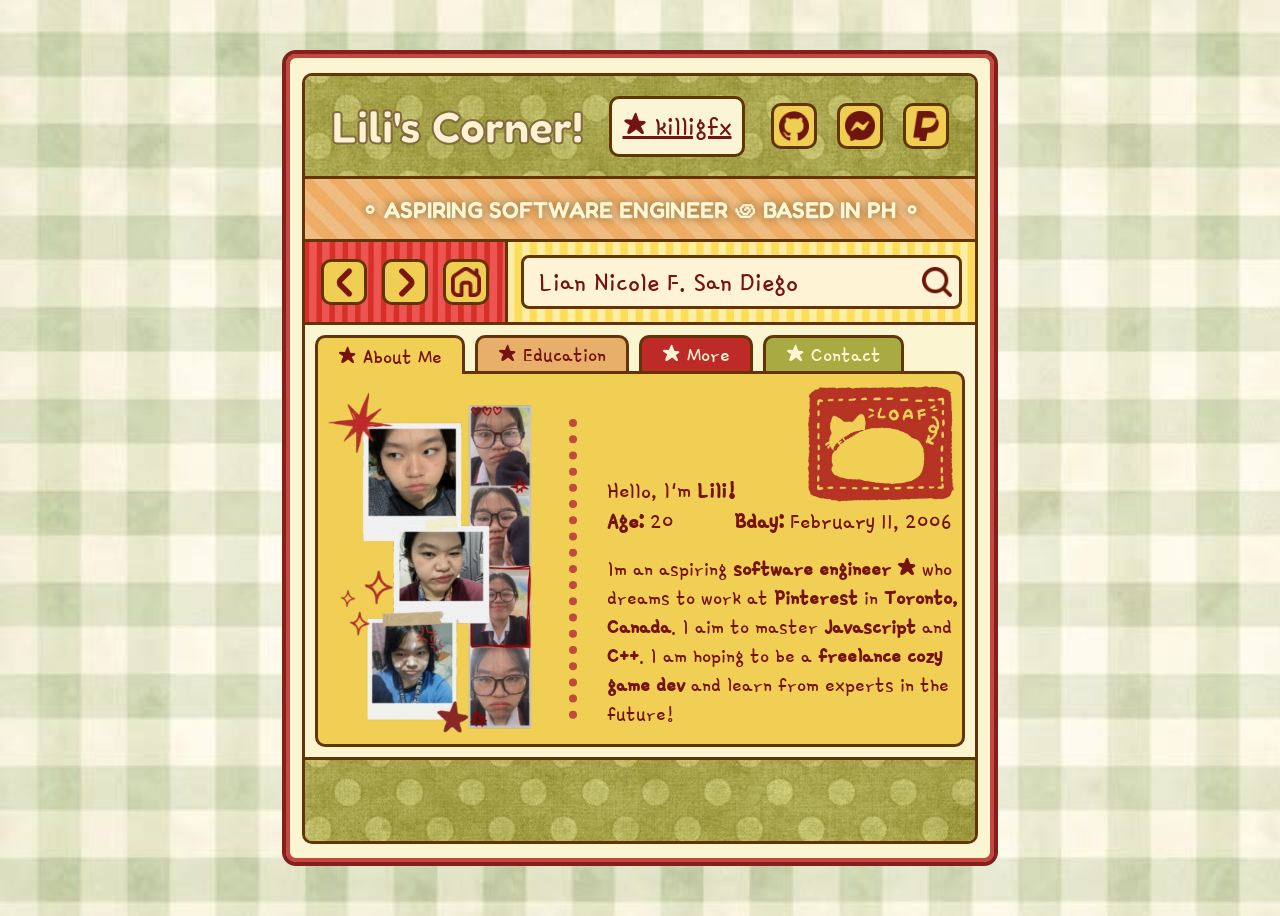
<file: index.html>
<!DOCTYPE html>
<html lang="en">
<head>
    <meta charset="UTF-8">
    <meta name="viewport" content="width=device-width, initial-scale=1.0">
    <title>𑣲⋆ Lili's Corner</title>
    <link rel="icon" type="image/png" href="assets/cat.png">
    <link rel="stylesheet" href="style.css">
    <link rel="preconnect" href="https://fonts.googleapis.com">
    <link rel="preconnect" href="https://fonts.gstatic.com" crossorigin>
    <link href="https://fonts.googleapis.com/css2?family=Fredoka:wght@300..700&display=swap" rel="stylesheet">
    <link href="https://fonts.googleapis.com/css2?family=Fredoka:wght@300..700&family=Gamja+Flower&display=swap" rel="stylesheet">
    <script src="script.js" defer></script>
</head>
<body>
    <div class="full-screen">
        <div class="main-container">
            <div class="mini-container">
                <div class="section-1">
                    <div>
                        <p class="name-header">Lili's Corner!</p>
                    </div>
                    <div class="section-1-1">
                        <a href="https://killigfx.wordpress.com/" class="username-header">★ killigfx</a>
                    </div>
                    <div class="section-1-2">
                        <a href="https://github.com/killianxn" style="text-decoration: none;"><div class="section-1-1-123"><img src="assets/github.png" alt="back" class="icon-home"></div></a>
                        <a href="https://www.facebook.com/lian.sandiego.752/" style="text-decoration: none;"><div class="section-1-1-123"><img src="assets/facebook-messenger.png" alt="home" class="icon-home"></div></a>
                        <a href="https://www.paypal.me/killianxn"><div class="section-1-1-123"><img src="assets/paypal.png" alt="forward" class="icon-home"></div></a>
                    </div>
                </div>
                <div class="section-2">
                    <p class="interest">⚬ ASPIRING SOFTWARE ENGINEER ಄ BASED IN PH ⚬</p>
                </div>
                <div class="section-3">
                    <div class="section-3-1">
                        <div class="section-1-1-123" onclick="changeTab(-1)" style="cursor: pointer;"><img src="assets/angle-small-left.png" alt="back" class="icons"></div>
                        <div class="section-1-1-123" onclick="changeTab(1)" style="cursor: pointer;"><img src="assets/angle-small-right.png" alt="forward" class="icons"></div>
                        <div class="section-1-1-123" onclick="location.reload()" style="cursor: pointer;"><img src="assets/home.png" alt="home" class="icon-home"></div>
                    </div>
                    <div class="section-3-2">
                        <div class="section-3-2-1">
                            <div class="center" style="width: 88%; margin-left: 15px;"><p class="username-header">Lian Nicole F. San Diego</p></div>
                            <div class="center" style="justify-content: center;"><img src="assets/search.png" alt="search" class="icon-home"></div>
                        </div>
                    </div>
                </div>
                <div class="section-4">
                    <div class="tab">
                        <button class="tablinks active" onclick="openTab(event, '★ About Me', 'rgba(241, 207, 84)', 'rgba(117, 19, 17)')">★ About Me</button>
                        <button class="tablinks" onclick="openTab(event, '★ Education', 'rgba(232, 175, 107)', 'rgba(117, 19, 17)')">★ Education</button>
                        <button class="tablinks" onclick="openTab(event, '★ More', 'rgba(190, 42, 40)', 'rgba(254, 245, 213)')">★ More</button>
                        <button class="tablinks" onclick="openTab(event, '★ Contact', 'rgba(168, 170, 66)', 'rgba(254, 245, 213)')">★ Contact</button>
                    </div>
                    <div class="section-4-1">
                        <div id="★ About Me" class="tabcontent" style="display: block;">
                            <div class="tabcontent-1">
                                <div>
                                    <img src="assets/collage.png" alt="pic" class="photostrip" style="margin: 0 -80px 0 -30px;">
                                </div>
                                <div style="border-right: 8px dotted rgba(195, 72, 64); height: 300px; width: 1px;"></div>
                                <div style="position: relative;">
                                    <img src="assets/cat1.png" alt="" class="stroberi">
                                    <h2 class="username-header" style="z-index: 1;">𓏵𓏵𓏵𓏵𓏵𓏵</h2>
                                    <p class="infos" style="color: rgba(117, 19, 17);">Hello, I'm <b>Lili!</b></p>
                                    <div class="center" style="flex-direction: row; gap: 60px; margin: -50px 0 -30px 0;">
                                        <div>
                                        <p class="infos" style="color: rgba(117, 19, 17);"><b>Age:</b> 20</p>
                                        </div>
                                        <div>
                                            <p class="infos" style="color: rgba(117, 19, 17);"><b>Bday:</b> February 11, 2006</p>
                                        </div>
                                    </div>
                                    <div>
                                        <p class="infos" style="color: rgba(117, 19, 17); font-size: 23px;">Im an aspiring <b>software engineer ★</b> who <br>dreams to work at <b>Pinterest</b> in 
                                            <b>Toronto, <br>Canada</b>. I aim to master <b>Javascript</b> and <br><b>C++</b>. I am hoping to be a <b>freelance cozy <br>game dev</b> and learn
                                            from experts in the <br>future!
                                        </p>
                                    </div>
                                    
                                </div>
                            </div>
                        </div>

                        <div id="★ Education" class="tabcontent">
                            <div class="tabcontent-2">
                                <div class="tabcontent-2-1">
                                    <div class="tabcontent-2-1-1">
                                        <p class="infos" style="font-size: 20px; font-weight: 600;">★ Junior High</p>
                                    </div>
                                    <p class="school-name">‧₊˚. <span class="text-highlight">CNHS</span> (2018 - 2022) ‧₊˚.</p>
                                    <ul class="infos" style="font-size: 20px; margin-top: -20px;">
                                        <li><b>6th Place </b>in Regional ASEAN Digital Art Design 2021</li>
                                        <li><b>1st Place </b>in Division ASEAN Digital Art Design 2021</li>
                                        <li><b>3rd Place </b> ICT Tarpaulin Designing 2020</li>
                                        <li><b>Grade 10: </b>With Honors</li>
                                        <li><b>Grade 9: </b>With Honors</li>
                                        <li><b>Grade 8: </b>With Honors</li>
                                        <li><b>Grade 7: </b>With Honors</li>
                                    </ul>
                                </div>
                                <div class="tabcontent-2-1">
                                    <div class="tabcontent-2-1-1">
                                        <p class="infos" style="font-size: 20px; font-weight: 600;">★ Senior High</p>
                                    </div>
                                    <p class="school-name">⋆˚࿔ <span class="text-highlight">CFSI</span> (2022 - 2024) ⋆˚࿔</p>
                                    <ul class="infos" style="font-size: 20px; margin-top: -20px;">
                                        <li>Graduated included in the <b>upper 10% of ICT strand</b></li>
                                        <li><b>Grade 12: </b>With High Honors</li>
                                        <li><b>Grade 11: </b>With High Honors</li>
                                    </ul>
                                </div>
                                <div class="tabcontent-2-1" style="border-right: 0;">
                                    <div class="tabcontent-2-1-1">
                                        <p class="infos" style="font-size: 20px; font-weight: 600;">★  College</p>
                                    </div>
                                    <p class="school-name">⋆.˚ <span class="text-highlight">MCC</span> (2024 - present) ⋆.˚</p>
                                    <ul class="infos" style="font-size: 20px; margin-top: -20px;">
                                        <li><b>Third Year</b> College in <b>Information Technology</b></li>
                                        <li><b>2nd Year: </b>President Lister</li>
                                        <li><b>1st Year: </b>President Lister</li>
                                    </ul>
                                </div>
                            </div>
                            <div class="orange">
                                <img src="assets/header.jpeg" alt="" class="cat" style="border-bottom-left-radius: 7px; border-right: 3px solid rgba(98, 52, 8);">
                                <p class="infos" style="margin-left: 5px;"> .☘︎ ݁˖.☘︎ ݁˖.☘︎ ݁˖.☘︎ ݁˖.☘︎ ݁˖.☘︎ ݁˖.☘︎ ݁˖.☘︎ ݁˖.☘︎ ݁˖</p>
                            </div>
                            
                        </div>

                        <div id="★ More" class="tabcontent">
                            <div class="section-4-3">
                                <div class="section-4-3-1" style="border-bottom: 3px solid rgba(255, 243, 213);">
                                    <div class="section-4-3-1-1" style="border-right: 3px solid rgba(255, 243, 213);">
                                        <img src="assets/illu2.jpeg" alt="" class="illus" style="margin-right: 10px;">
                                    </div>
                                    <div class="section-4-3-1-1">
                                        <p class="more-info">𖹭 Soft Skills</p>
                                        <ul class="infos" style="font-size: 20px; margin-top: -30px;">
                                            <div style="display: flex; flex-direction: row; gap: 50px;">
                                                <div>
                                                    <li>Attention to <u>details</u></li>
                                                    <li>Leadership</li>
                                                    <li>Creativity</li>
                                                    <li>Ideation</li>
                                                </div>
                                                <div>
                                                    <li>Time Management</li>
                                                    <li>Basic Programming</li>
                                                    <li>Fast Learner ★</li>
                                                    <li>Digital <u>Illustration</u></li>
                                                </div>
                                            </div>
                                        </ul>
                                    </div>
                                </div>
                                <div class="section-4-3-1">
                                    <div class="section-4-3-1-1" style="border-right: 3px solid rgba(255, 243, 213); width: 100%; height: fit-content;">
                                        <p class="more-info" style="margin-top: -5px;">𖹭 Hobbies and Interests</p>
                                        <ul class="infos" style="font-size: 20px; margin-top: -30px;">
                                            <div style="display: flex; flex-direction: row; gap: 50px;">
                                                <div>
                                                    <li>Playing Games</li>
                                                    <li>Crocheting ★</li>
                                                    <li>Drawing</li>
                                                    <li>Learning Choreos</li>
                                                    <li>Spending Money ★</li>
                                                </div>
                                                <div style="margin-right: 20px;">
                                                    <li>Cozy Games</li>
                                                    <li>3d Illustration</li>
                                                    <li>Game Development</li>
                                                    <li>Robotics</li>
                                                    <li><u>Pastry</u> Business</li>
                                                </div>
                                            </div>
                                        </ul>
                                    </div>
                                    <div class="section-4-3-1-1" style="margin: 10px 10px 10px 0;">
                                        <img src="assets/illu3.jpeg" alt="" class="illus" style="height: 170px;">
                                    </div>
                                </div>
                            </div>
                        </div>
                        <div id="★ Contact" class="tabcontent">
                            <div class="section-4-3-1" style="margin: 20px;">
                                <div class="section-4-3-1-1">
                                    <p class="more-info" style="margin: -10px 0 0 ;">𖹭 Contact me here!</p>
                                    <div class="contact-list">
                                        <a href="tel:+639755266807" style="text-decoration: none;">
                                        <div class="contact-row">
                                            <img src="assets/phone-call.png" alt="" class="icon-home"> 
                                            <p class="infos" style="font-size: 20px;">(0975) 526 6807</p>
                                        </div>
                                        </a>
                                        <a href="mailto:liansandiego141@gmail.com" style="text-decoration: none;">
                                        <div class="contact-row">
                                            <img src="assets/google.png" alt="" class="icon-home">
                                            <p class="infos" style="font-size: 20px;">liansandiego141<br>@gmail.com</p>
                                        </div>
                                        </a>
                                        <a href="https://www.facebook.com/lian.sandiego.752/" style="text-decoration: none;">
                                        <div class="contact-row">
                                            <img src="assets/facebook-messenger.png" alt="" class="icon-home">
                                            <p class="infos" style="font-size: 20px;">Lian San Diego</p>
                                        </div>
                                        </a>
                                        <a href="https://www.paypal.me/killianxn" style="text-decoration: none;">
                                        <div class="contact-row">
                                            <img src="assets/paypal.png" alt="" class="icon-home">
                                            <p class="infos" style="font-size: 20px;">Lian San Diego</p>
                                        </div>
                                        </a>
                                        <a href="https://github.com/killianxn" style="text-decoration: none;">
                                        <div class="contact-row">
                                            <img src="assets/github.png" alt="" class="icon-home">
                                            <p class="infos" style="font-size: 20px;">killianxn(kil)</p>
                                        </div>
                                        </a>
                                        <a href="mailto:l.sandiego50453@mcc.edu.ph" style="text-decoration: none;">
                                        <div class="contact-row">
                                            <img src="assets/microsoft.png" alt="" class="icon-home">
                                            <p class="infos" style="font-size: 20px;">l.sandiego50453<br>@mcc.edu.ph</p>
                                        </div>
                                        </a>
                                    </div>
                                    <p class="infos" style="margin-left: 5px;"> .☘︎ ݁˖.☘︎ ݁˖.☘︎ ݁˖.☘︎ ݁˖.☘︎ ݁˖.☘︎ ݁˖.☘︎ ݁˖.☘︎ ݁˖.☘︎ ݁˖</p>
                                </div>
                            </div>
                            <div style="position: relative;">
                                <img src="assets/redcat.png" alt="" class="cat2">
                            </div>
                        </div>  
                    </div>
                        
                </div>
                <div class="section-5">

                </div>
            </div>
        </div>
    </div>
</body>
</html>
</file>
<file: style.css>
.fredoka {
    font-family: "Fredoka", sans-serif;
    font-optical-sizing: auto;
    font-style: normal;
    font-variation-settings:
        "wdth" 100;
}
.gamja-flower-regular {
    font-family: "Gamja Flower", sans-serif;
    font-weight: 400;
    font-style: normal;
}

body {
    background-image: url("assets/yellowgreenbg.jpg");
}

/*scrollbar edits*/
html {
    scrollbar-color: rgba(251, 245, 209) rgba(168, 170, 66);
}

html::-webkit-scrollbar {
    width: 12px;
}

html::-webkit-scrollbar-track {
    background: #1a1a1a;
}

html::-webkit-scrollbar-thumb {
    background-color: rgba(96, 53, 0);;
    border-radius: 6px;
}


/*fonts edits*/
.name-header{
    font-family: "Fredoka";
    font-weight: 700;
    font-size: 45px;
    color: rgba(254, 242, 210);
    -webkit-text-stroke: 2px rgba(131, 105, 62); 
}
.username-header{
    font-family: "Gamja Flower";
    font-size: 30px;
    color: rgba(117, 19, 17);
}
.interest{
    font-family: "Fredoka";
    font-weight: 600;
    font-size: 23px;
    color: rgb(255, 246, 211);
    text-shadow: 0 0 8px rgba(131, 105, 62);
}
.school-name{
    font-family: "Gamja Flower";
    font-weight: 600;
    font-size: 25px;
    color: rgb(255, 246, 211);
    text-align: center;
    margin-top: 70px;
}
.infos{
    font-family: "Gamja Flower";
    font-size: 25px;
}
.text-highlight {
  background-color: rgba(132, 31, 28); /* Vibrant Yellow */
  color: inherit;            /* Dark text for contrast */
  padding: 0 4px;            /* Optional: adds breathing room around the highlight */
  border-radius: 3px;        /* Optional: rounds the edges slightly */
}
.more-info{
    font-family: "Gamja Flower";
    font-size: 25px;
    font-weight: 600px;
    margin-top: -20px;
}

/*image edits*/
.icons{
    height: 45px;
    width: 45px;
}
.icon-home{
    height: 30px;
    width: 30px;
}
.photostrip{
    height: 350px;
    width: auto;
}
.stroberi{
    position: absolute;
    top: -10px;
    right:-20px;
    pointer-events: none;
    height: 130px;
    width: auto;
}
.yellow{
    position: absolute;
    top: 0;
    z-index: 0; /* Pushes image behind text */
    pointer-events: none;
    height: 70px;
    width: 100%;
}
.cat2{
    position: absolute;
    top: -180px;
    right:0;
    pointer-events: none;
    height: auto;
    width: 215px;
}
.cat{
    height: 87px;
}
.orange{
    height: 87px;
    background-image: url("assets/orangee.jpeg");
    background-size: cover;
    border-radius: 7px;
    display: flex;
    align-items: center;
}
.illus{
    height: 130px;
    width: auto;
    border: 4px solid rgba(240, 206, 84);
    border-radius: 7px;
}

/*containers*/
.center{
    display: flex;
    align-items: center;
}
.full-screen{
    margin: 0;
    min-height: 100vh;
    display: flex;
    flex-direction: column;
    justify-content: center;
    align-items: center;
    
}
.main-container{
    width: 700px;
    height: 800px;
    background-color: rgba(251, 245, 209);
    border: 4px solid rgba(195, 72, 64);
    outline: 4px solid rgba(132, 31, 28);
    border-radius: 10px;
    display: flex;
    flex-direction: column;
    align-items: center;
}
.mini-container{
    width: 670px;
    height: 765px;
    border: 3px solid rgba(98, 52, 8);
    border-radius: 10px;
    margin-top: 15px;
}
.section-1{
    width: 100%;
    height: 100px;
    border-bottom: 3px solid rgba(98, 52, 8);
    border-top-left-radius: 7px;
    border-top-right-radius: 7px;
    background-image: url("assets/greenpolka.jpeg");
    display: flex;
    align-items: center;
    justify-content: space-evenly;
    flex-direction: row;
}
.section-1-1{
    height: 55px;
    width: 130px;
    border: 3px solid rgba(96, 53, 0);
    border-radius: 10px;
    background-color: rgba(252, 245, 213);
    display: flex;
    justify-content: center;
    align-items: center;
}
.section-1-2{
    display: flex;
    flex-direction: row;
    gap: 20px;
}
.section-1-1-123{
    height: 40px;
    width: 40px;
    border: 3px solid rgba(96, 53, 0);
    border-radius: 10px;
    background-color: rgba(240, 206, 84);
    display: flex;
    justify-content: center;
    align-items: center;
}
.section-1-1-123:hover {
    transform: scale(1.1);
}
.section-2{
    width: 100%;
    height: 60px;
    border-bottom: 3px solid rgba(98, 52, 8);
    background-image: url("assets/orangeslant.jpeg");
    display: flex;
    justify-content: center;
    align-items: center;
}
.section-3{
    width: 100%;
    height: 80px;
    border-bottom: 3px solid rgba(98, 52, 8);
    display: flex;
    flex-direction: row;
}
.section-3-1{
    width: 30%;
    height: 100%;
    background-image: url("assets/redstripe.jpeg");
    background-size: cover;
    display: flex;
    flex-direction: row;
    gap: 15px;
    justify-content: center;
    align-items: center;
    border-right: 3px solid rgba(98, 52, 8);
}
.section-3-2{
    width: 70%;
    height: 100%;
    background-image: url("assets/yellowstripe.jpeg");
    background-size: cover;
    display: flex;
    justify-content: center;
    align-items: center;
}
.section-3-2-1{
    width: 93%;
    height: 60%;
    border: 3px solid rgba(98, 52, 8);
    border-radius: 8px;
    background-color: rgba(255, 243, 213);
    display: flex;
    flex-direction: row;
}

.section-4 {
    --active-bg: rgba(241, 207, 84);
    --active-color: rgba(117, 19, 17);
}

/*tabs trial*/
.tab {
    overflow: hidden;
    display: flex;
    flex-direction: row;
    gap: 10px;
    margin: 10px 10px -3px 10px;
}

/* Style the buttons inside the tab */
.tab button {
    background-color: inherit;
    border: 3px solid rgba(98, 52, 8);
    border-radius: 10px 10px 0 0;
    outline: none;
    cursor: pointer;
    padding: 2px 20px;
    transition: 0.3s;
    font-family: "Gamja Flower";
    font-size: 23px;
}

/* Create an active/current tablink class */
.tab button.active {
    border-bottom: none;
    outline: none;
}

.section-4-1{
    margin: 0px 10px 10px 10px;
}

.tab button:nth-child(1) { background-color: rgba(241, 207, 84); color: rgba(117, 19, 17); }
.tab button:nth-child(2) { background-color: rgba(232, 175, 107); color: rgba(117, 19, 17); }
.tab button:nth-child(3) { background-color: rgba(190, 42, 40); color: rgba(254, 245, 213); }
.tab button:nth-child(4) { background-color: rgba(168, 170, 66); color: rgba(254, 245, 213); }

/* Style the tab content */
.tabcontent {
    display: none;
    background-color: var(--active-bg);
    height: 370px;
    color: var(--active-color);
    border: 3px solid rgba(98, 52, 8);
    border-radius: 0px 10px 10px 10px;
    transition: background-color 0.3s ease, color 0.3s ease;
}
.tabcontent-1{
    display: flex;
    flex-direction: row;
    height: inherit;
    width: max-content;
    margin: 10px;
    gap: 30px;
    align-items: center;
}
.tabcontent-2{
    display: grid;
    grid-template-columns: auto auto auto;
}
.tabcontent-2-1{
    height: 280px;
    border-bottom: 3px solid rgba(98, 52, 8);
    border-right: 3px solid rgba(98, 52, 8);
    overflow-y: scroll;
}
.tabcontent-2-1-1{
    display: flex;
    justify-content: center;
    align-items: center;
    background-image: url("assets/yellow\ polka\ dots.jpeg");
    background-repeat: no-repeat;
    background-size: cover;
    height: 50px;
    width: 180px;
    margin: 5px;
    border: 3px solid rgba(98, 52, 8);
    border-radius: 10px;
    position: absolute;
    margin-top: 10px;
}
.section-4-3{
    display: flex;
    flex-direction: column;
    margin: 10px;
}
.section-4-3-1{
    display: flex;
    flex-direction: row;
    gap: 10px;
}
.section-4-3-1-1{
    height: 150px;
    display: flex;
    align-items: center;
    flex-direction: column;
}
.contact-list {
    display: grid;
    grid-template-columns: repeat(2, 1fr);
    gap: 10px;
}
.contact-row {
    display: flex;
    flex-direction: row;
    align-items: center;
    justify-content: center;
    gap: 10px;
    height: 60px;
    width: 200px;
    background: rgba(241, 207, 84);
    border-radius: 12px;
    box-shadow: 0 2px 8px rgba(0, 0, 0, 0.1);
    transition: transform 0.2s ease, box-shadow 0.2s ease;
    text-align: center;
    
}
.contact-row .infos {
    color: rgba(117, 19, 17);
    font-weight: 600;
}
.contact-row:hover {
    transform: scale(1.1);
}
.section-5{
    height: 81px;
    width: 670px;
    background-image: url("assets/greenpolka.jpeg");
    border-top: 3px solid rgba(98, 52, 8);
    border-radius: 0 0 7px 7px;
    position: absolute;
}

/* ========================================================= */
/* 📱 RESPONSIVE DESIGN - MOBILE & TABLET SCREENS            */
/* ========================================================= */

@media (max-width: 768px) {
    
    /* 1. Fluid Containers */
    /* Changes fixed widths to percentages so they squeeze gracefully */
    .main-container {
        width: 95%;
        max-width: 700px;
        height: auto;
        min-height: 800px;
        padding-bottom: 20px; /* Gives a little breathing room at the bottom */
    }
    
    .mini-container {
        width: 95%;
        max-width: 670px;
        height: auto;
        min-height: 765px;
        display: flex;
        flex-direction: column;
    }

    /* 2. Top Header Sections */
    /* Stacks the header items vertically so they don't squish */
    .section-1 {
        flex-direction: column;
        height: auto;
        padding: 15px 0;
        gap: 10px;
    }
    
    .section-3 {
        flex-direction: column;
        height: auto;
    }
    
    .section-3-1, .section-3-2 {
        width: 100%;
        border-right: none;
        padding: 15px 0;
    }

    /* 3. Tab Container Adjustments */
    .tabcontent {
        height: auto;
        min-height: 370px;
        overflow-y: hidden; 
    }

    /* 4. ★ About Me Tab */
    .tabcontent-1 {
        flex-direction: column;
        width: auto;
        gap: 20px;
        padding: 20px 10px;
        text-align: center;
    }
    
    .photostrip {
        margin: 0 !important; /* Removes the negative margins for mobile */
        height: 250px;
    }
    
    /* Turns the vertical dotted divider into a horizontal one */
    .tabcontent-1 > div[style*="border-right"] {
        border-right: none !important;
        border-bottom: 8px dotted rgba(195, 72, 64) !important;
        height: 1px !important;
        width: 80% !important;
        margin: 0 auto;
    }
    
    /* Adjust absolute positioned elements */
    .stroberi {
        right: 0;
        top: -30px;
    }
    
    .tabcontent-1 .center {
        flex-direction: column !important; /* Stacks Age and Bday */
        gap: 10px !important;
        margin: 10px 0 !important;
    }

    /* 5. ★ Education Tab */
    .tabcontent-2 {
        grid-template-columns: 1fr; /* Changes 3 columns to 1 column */
    }
    
    .tabcontent-2-1 {
        border-right: none !important;
        height: auto;
        padding-bottom: 20px;
    }
    
    .tabcontent-2-1-1 {
        position: relative; 
        margin: 10px auto; 
    }

    /* 6. ★ More Tab */
    .section-4-3-1 {
        flex-direction: column;
    }
    
    .section-4-3-1-1 {
        border-right: none !important;
        height: auto;
        padding-bottom: 15px;
    }
    
    /* Stacks the nested soft skills and hobbies lists */
    .section-4-3-1-1 .infos > div {
        flex-direction: column !important;
        gap: 5px !important;
    }

    /* 7. ★ Contact Tab */
    .contact-list {
        grid-template-columns: 1fr; /* Changes 2 columns to 1 column */
    }
    
    /* Hides the corner cat on mobile so it doesn't overlap your buttons */
    .cat2 {
        display: none; 
    }

    /* 8. Footer Section Fix */
    .section-5 {
        width: 100%;
        position: relative;
        border-radius: 0 0 7px 7px;
        margin-top: auto; /* Pushes it to the bottom */
    }
}
</file>
